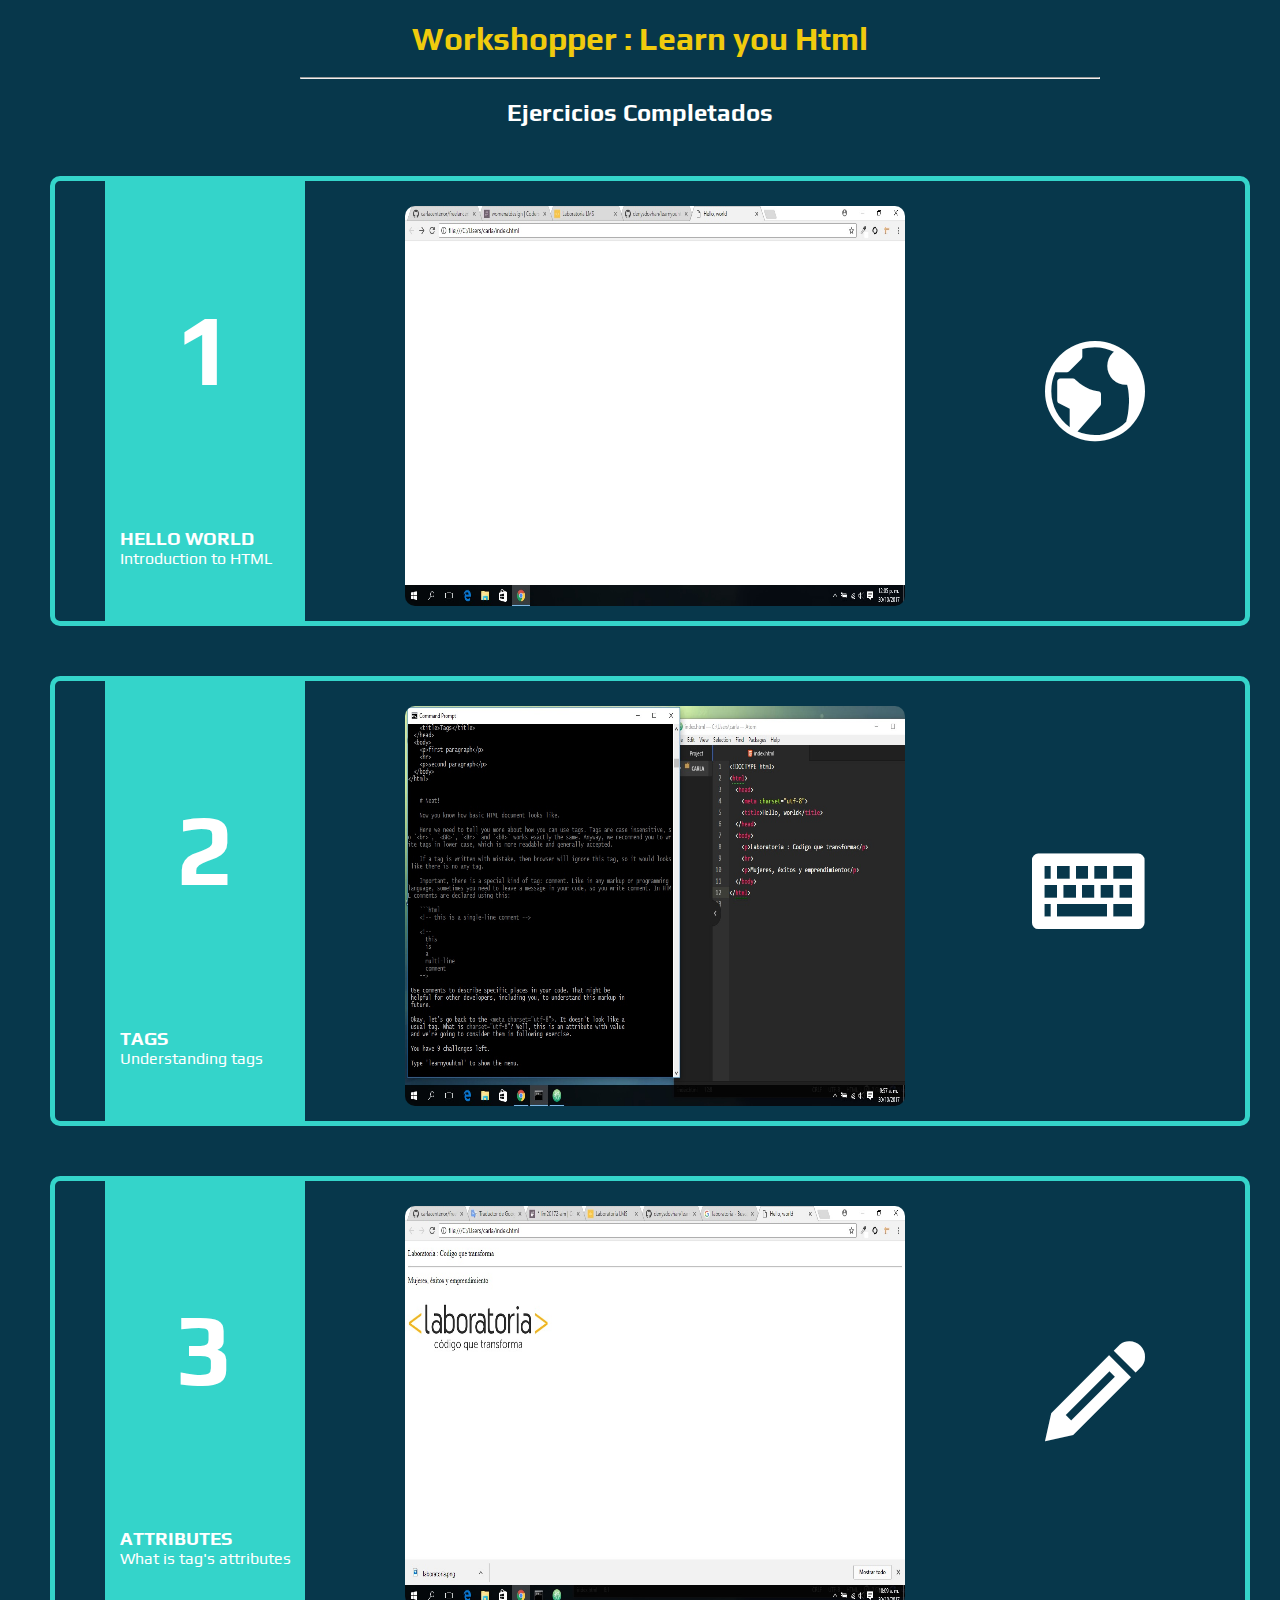
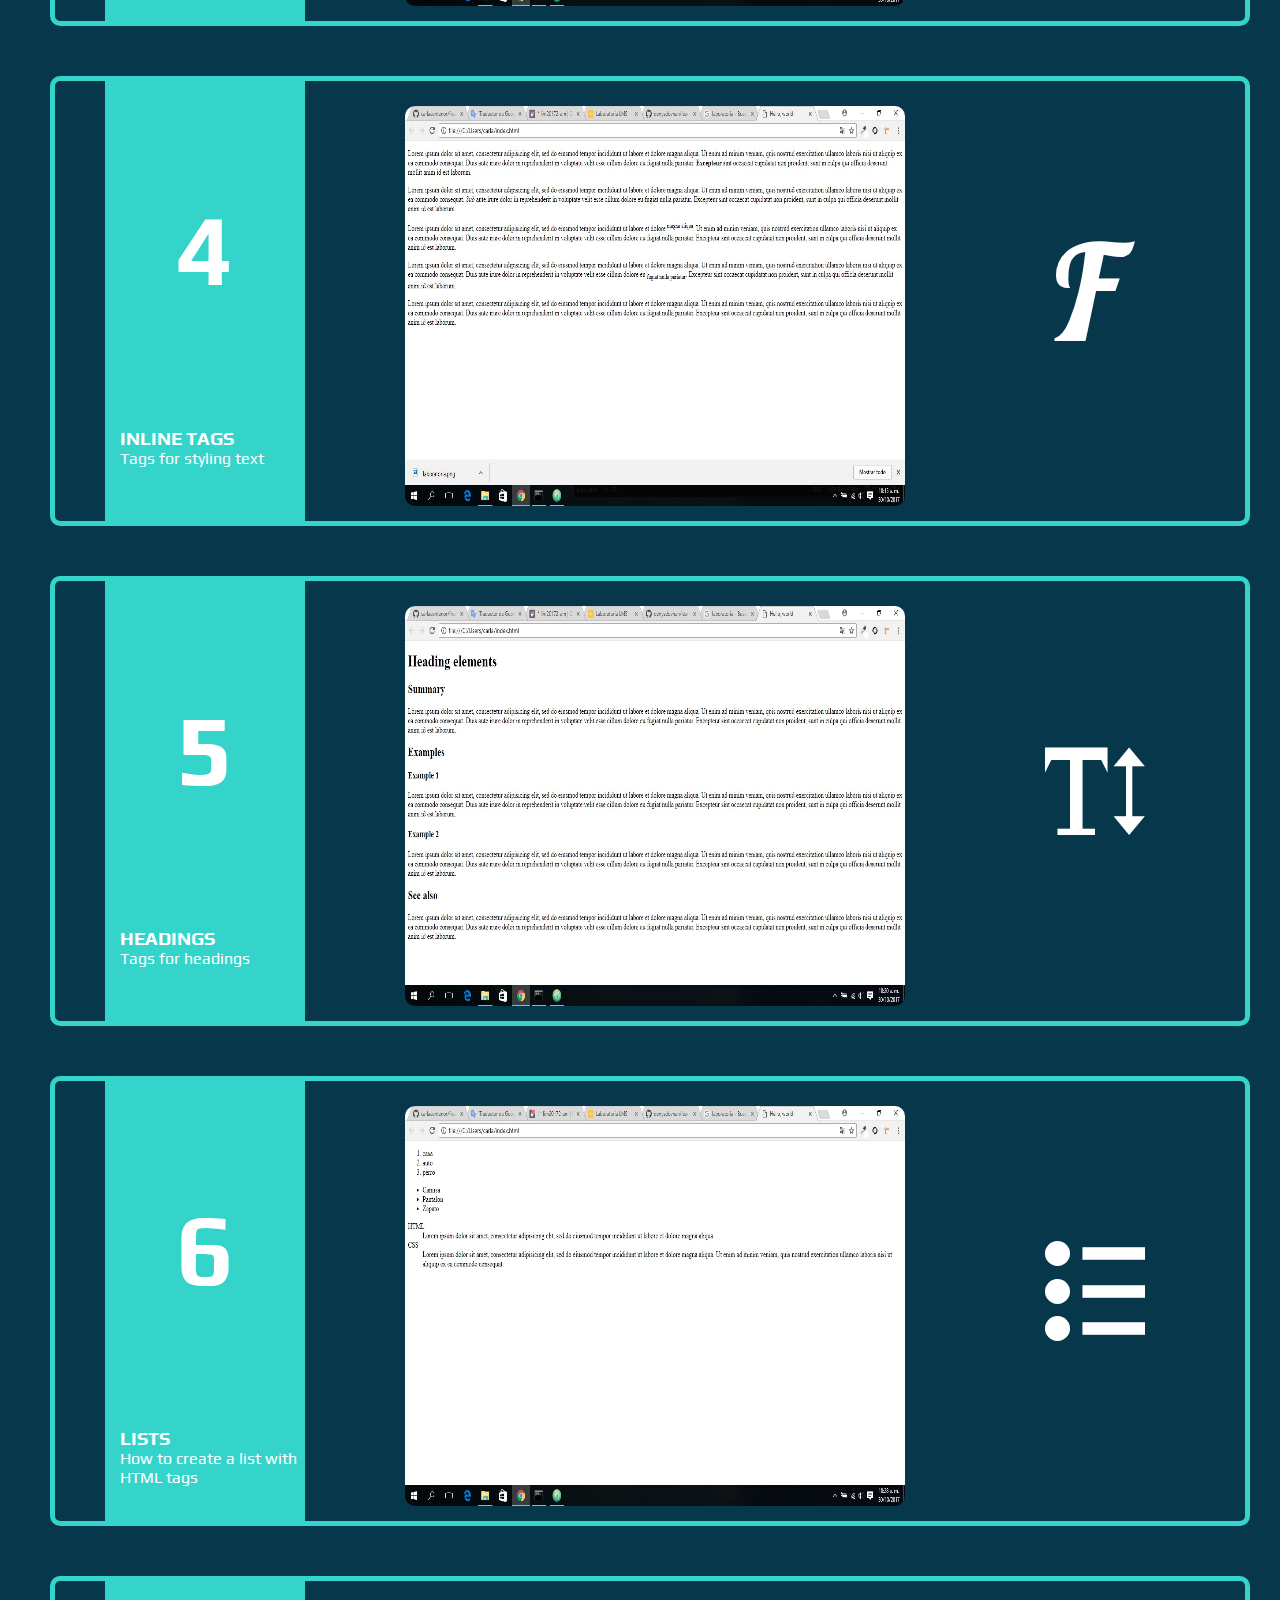
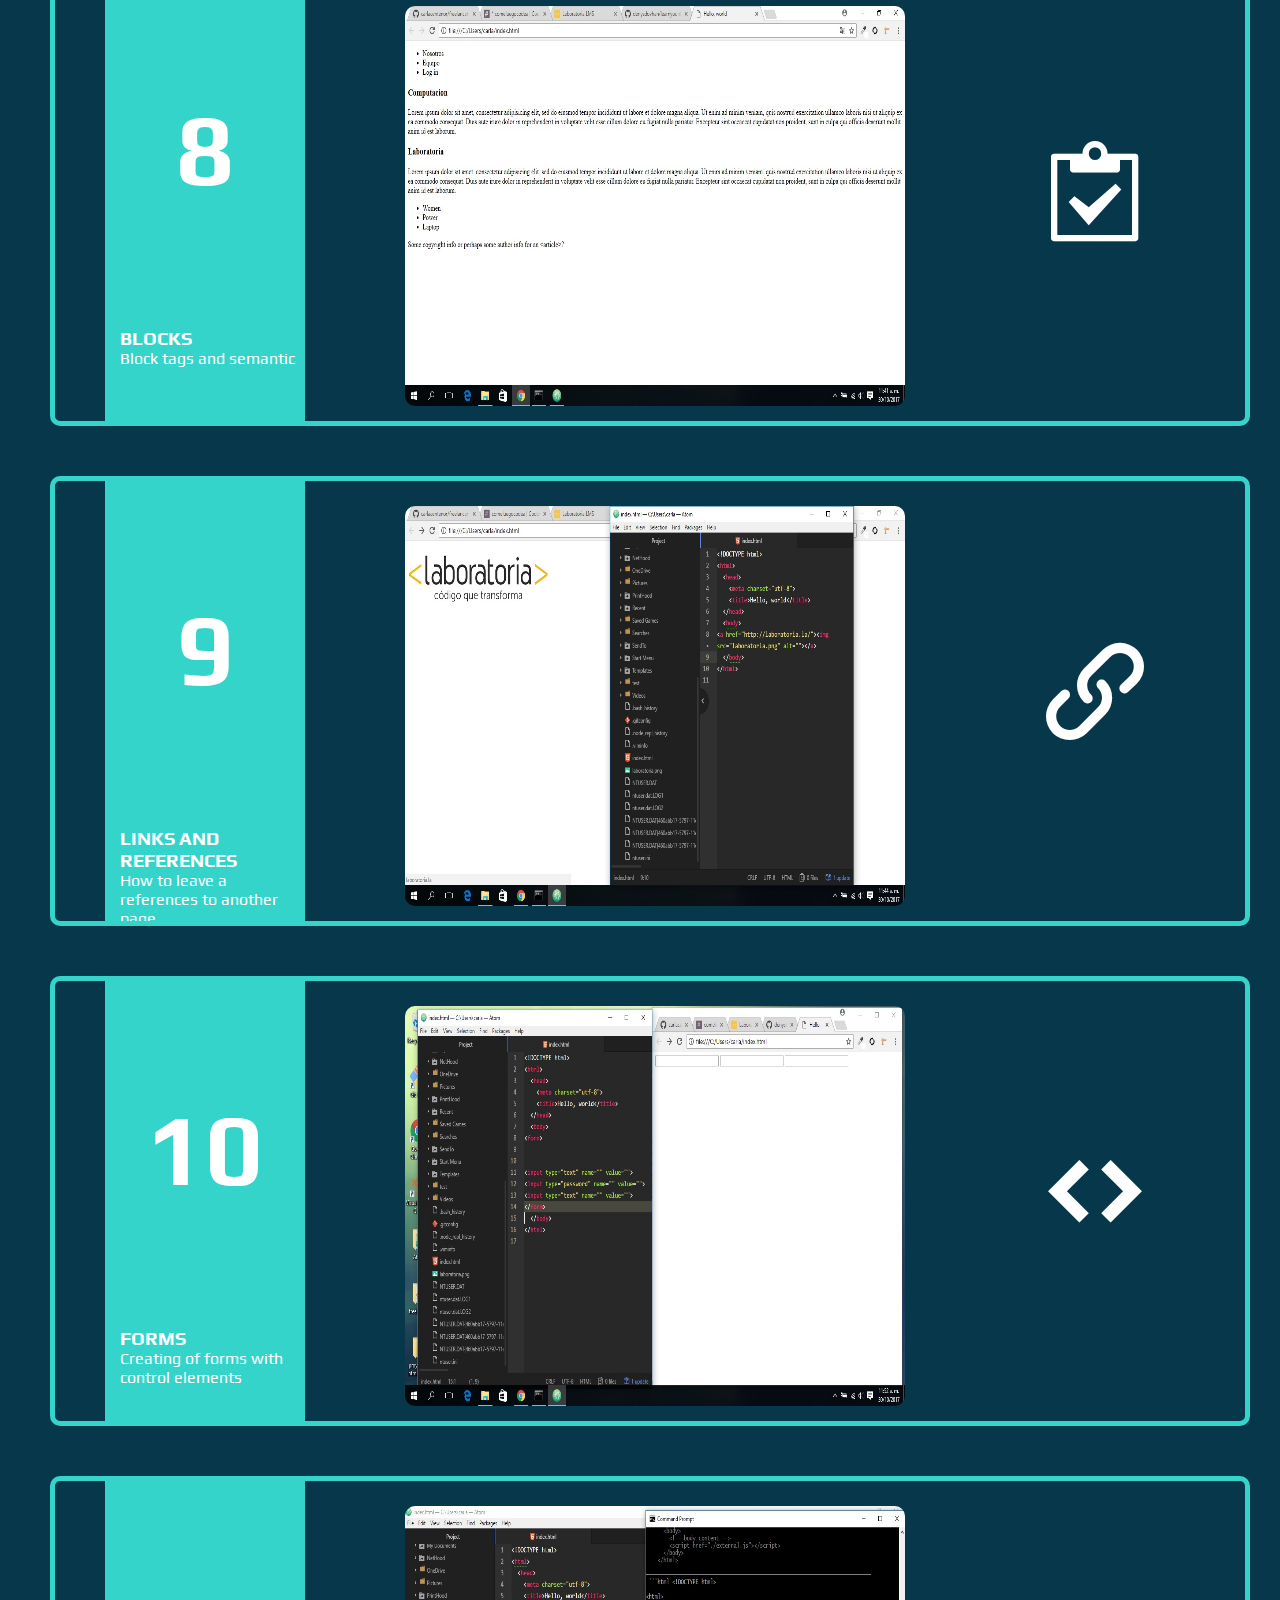
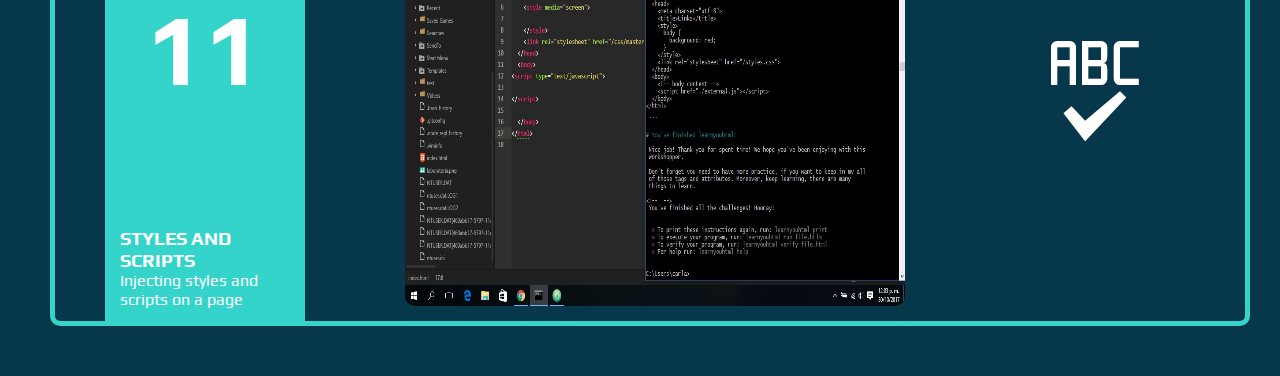
<file: index.html>
<!DOCTYPE html>
<html>

<head>
  <meta charset="utf-8">
  <title>Hello, world</title>
  <link rel="stylesheet" href="assets/icons/style.css">
  <link href="https://fonts.googleapis.com/css?family=Play" rel="stylesheet">
  <link rel="stylesheet" href="css/main.css">
</head>

<body>
  <h1 class="title">Workshopper : Learn you Html</h1>
  <hr>
  <h2>Ejercicios Completados</h2>
  <section>
    <div class="box">
      <h1>1</h1>
      <h3> HELLO WORLD </h3>
      <p>Introduction to HTML</p>
    </div>
    <figure>
      <img class="images" src="assets/images/reto1.jpg" alt="">
    </figure>
    <div class="icon">
      <i class="icon-earth"></i>
    </div>
  </section>

  <section>
    <div class="box">
      <h1>2</h1>
      <h3>TAGS </h3>
      <p>Understanding tags</p>
    </div>
    <figure>
      <img class="images" src="assets/images/reto2.jpg" alt=""></figure>
    <div class="icon">
      <i class="icon-keyboard"></i>
    </div>
  </section>

  <section>
    <div class="box">
      <h1>3</h1>
      <h3> ATTRIBUTES</h3>
      <p>What is tag's attributes</p>
    </div>
    <figure>
      <img class="images" src="assets/images/reto3.jpg" alt=""></figure>
    <div class="icon">
      <i class="icon-pencil"></i>
    </div>
  </section>

  <section>
    <div class="box">
      <h1>4</h1>
      <h3> INLINE TAGS </h3>
      <p>Tags for styling text</p>
    </div>
    <figure>
      <img class="images" src="assets/images/reto4.jpg" alt=""></figure>
    <div class="icon">
      <i class="icon-font"></i>
    </div>
  </section>

  <section>
    <div class="box">
      <h1>5</h1>
      <h3>HEADINGS </h3>
      <p>Tags for headings</p>
    </div>
    <figure>
      <img class="images" src="assets/images/reto5.jpg" alt=""></figure>
    <div class="icon">
      <i class="icon-text-height"></i>
    </div>
  </section>

  <section>
    <div class="box">
      <h1>6</h1>
      <h3> LISTS </h3>
      <p>How to create a list with HTML tags</p>
    </div>
    <figure>
      <img class="images" src="assets/images/reto6.jpg" alt=""></figure>
    <div class="icon">
      <i class="icon-list2"></i>
    </div>
  </section>

  <section>
    <div class="box">
      <h1>8</h1>
      <h3> BLOCKS </h3>
      <p>Block tags and semantic</p>
    </div>
    <figure>
      <img class="images" src="assets/images/reto8.jpg" alt=""></figure>
    <div class="icon">
      <i class="icon-clipboard"></i>
    </div>
  </section>

  <section>
    <div class="box">
      <h1>9</h1>
      <h3>LINKS AND REFERENCES </h3>
      <p>How to leave a references to another page.</p>
    </div>
    <figure>
      <img class="images" src="assets/images/reto9.jpg" alt=""></figure>
    <div class="icon">
      <i class="icon-link"></i>
    </div>
  </section>

  <section>
    <div class="box">
      <h1>10</h1>
      <h3>FORMS </h3>
      <p> Creating of forms with control elements</p>
    </div>
    <figure>
      <img class="images" src="assets/images/reto10.jpg" alt=""></figure>
    <div class="icon">
      <i class="icon-embed"></i>
    </div>
  </section>

  <section>
    <div class="box">
      <h1>11</h1>
      <h3> STYLES AND SCRIPTS </h3>
      <p> Injecting styles and scripts on a page</p>
    </div>
    <figure>
      <img class="images" src="assets/images/reto11.jpg" alt=""></figure>
    <div class="icon">
      <i class="icon-spell-check"></i>
    </div>
  </section>



</body>

</html>
</file>
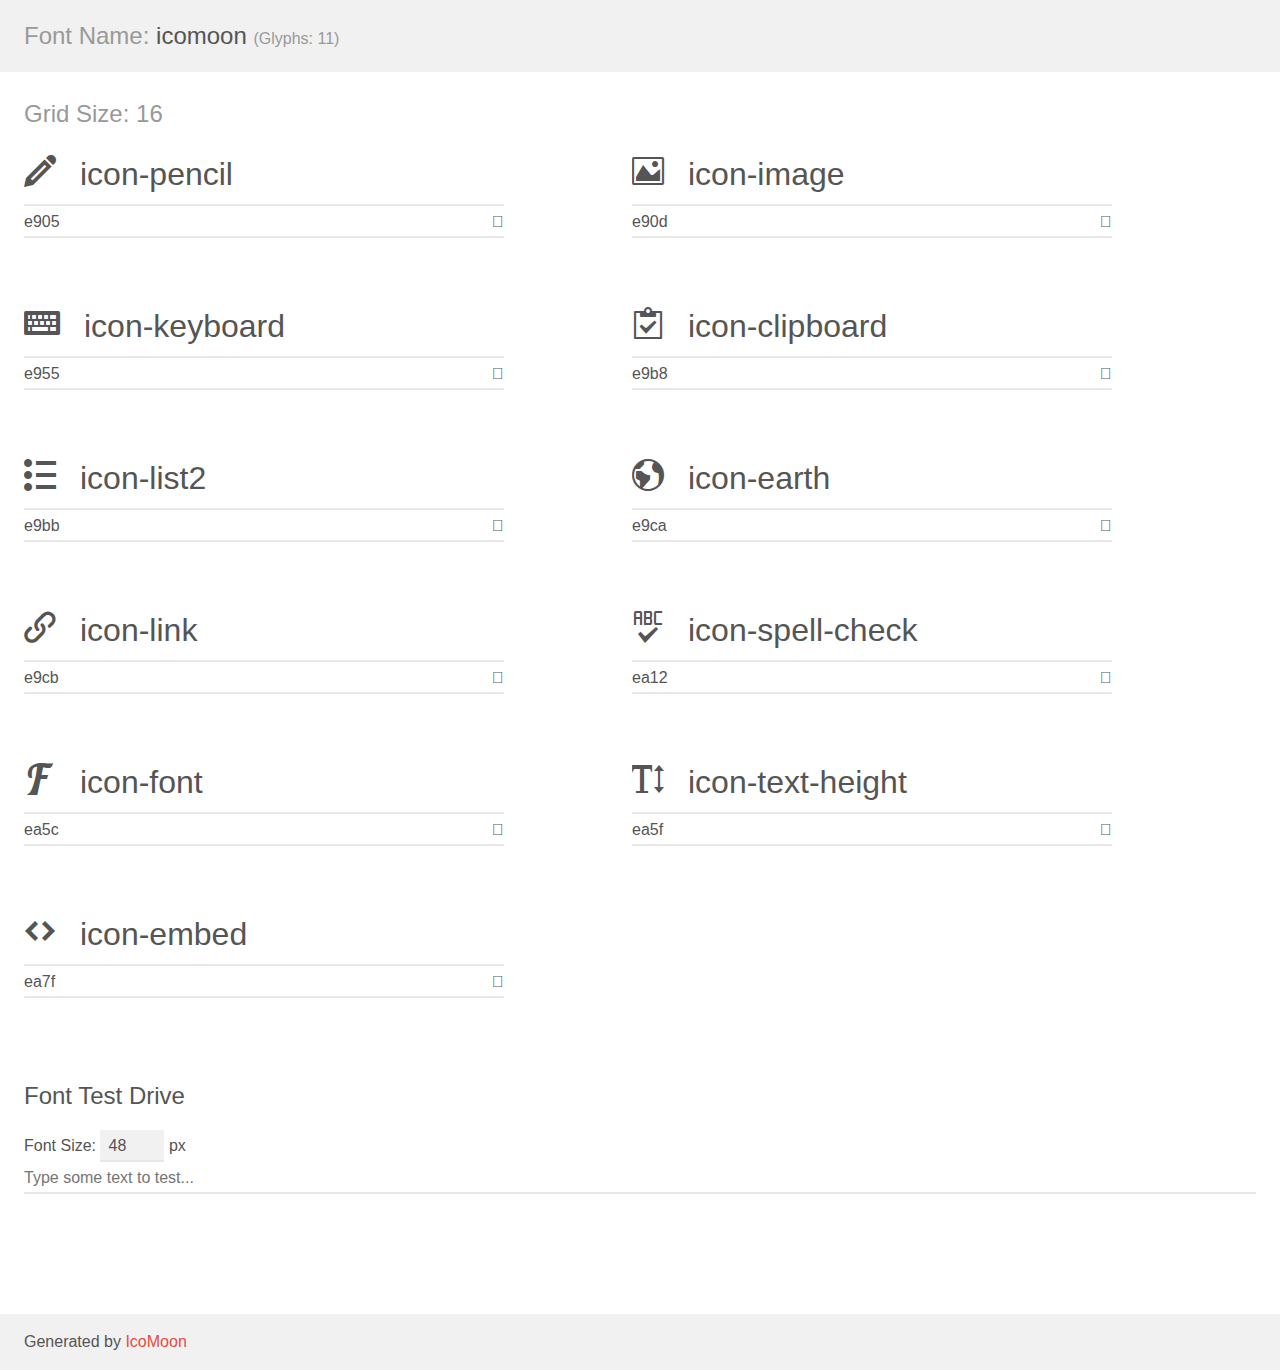
<file: assets/icons/demo.html>
<!doctype html>
<html>
<head>
    <meta charset="utf-8">
    <title>IcoMoon Demo</title>
    <meta name="description" content="An Icon Font Generated By IcoMoon.io">
    <meta name="viewport" content="width=device-width, initial-scale=1">
    <link rel="stylesheet" href="demo-files/demo.css">
    <link rel="stylesheet" href="style.css"></head>
<body>
    <div class="bgc1 clearfix">
        <h1 class="mhmm mvm"><span class="fgc1">Font Name:</span> icomoon <small class="fgc1">(Glyphs:&nbsp;11)</small></h1>
    </div>
    <div class="clearfix mhl ptl">
        <h1 class="mvm mtn fgc1">Grid Size: 16</h1>
        <div class="glyph fs1">
            <div class="clearfix bshadow0 pbs">
                <span class="icon-pencil">
                
                </span>
                <span class="mls"> icon-pencil</span>
            </div>
            <fieldset class="fs0 size1of1 clearfix hidden-false">
                <input type="text" readonly value="e905" class="unit size1of2" />
                <input type="text" maxlength="1" readonly value="&#xe905;" class="unitRight size1of2 talign-right" />
            </fieldset>
            <div class="fs0 bshadow0 clearfix hidden-true">
                <span class="unit pvs fgc1">liga: </span>
                <input type="text" readonly value="pencil, write" class="liga unitRight" />
            </div>
        </div>
        <div class="glyph fs1">
            <div class="clearfix bshadow0 pbs">
                <span class="icon-image">
                
                </span>
                <span class="mls"> icon-image</span>
            </div>
            <fieldset class="fs0 size1of1 clearfix hidden-false">
                <input type="text" readonly value="e90d" class="unit size1of2" />
                <input type="text" maxlength="1" readonly value="&#xe90d;" class="unitRight size1of2 talign-right" />
            </fieldset>
            <div class="fs0 bshadow0 clearfix hidden-true">
                <span class="unit pvs fgc1">liga: </span>
                <input type="text" readonly value="image, picture" class="liga unitRight" />
            </div>
        </div>
        <div class="glyph fs1">
            <div class="clearfix bshadow0 pbs">
                <span class="icon-keyboard">
                
                </span>
                <span class="mls"> icon-keyboard</span>
            </div>
            <fieldset class="fs0 size1of1 clearfix hidden-false">
                <input type="text" readonly value="e955" class="unit size1of2" />
                <input type="text" maxlength="1" readonly value="&#xe955;" class="unitRight size1of2 talign-right" />
            </fieldset>
            <div class="fs0 bshadow0 clearfix hidden-true">
                <span class="unit pvs fgc1">liga: </span>
                <input type="text" readonly value="keyboard, typing" class="liga unitRight" />
            </div>
        </div>
        <div class="glyph fs1">
            <div class="clearfix bshadow0 pbs">
                <span class="icon-clipboard">
                
                </span>
                <span class="mls"> icon-clipboard</span>
            </div>
            <fieldset class="fs0 size1of1 clearfix hidden-false">
                <input type="text" readonly value="e9b8" class="unit size1of2" />
                <input type="text" maxlength="1" readonly value="&#xe9b8;" class="unitRight size1of2 talign-right" />
            </fieldset>
            <div class="fs0 bshadow0 clearfix hidden-true">
                <span class="unit pvs fgc1">liga: </span>
                <input type="text" readonly value="clipboard, board" class="liga unitRight" />
            </div>
        </div>
        <div class="glyph fs1">
            <div class="clearfix bshadow0 pbs">
                <span class="icon-list2">
                
                </span>
                <span class="mls"> icon-list2</span>
            </div>
            <fieldset class="fs0 size1of1 clearfix hidden-false">
                <input type="text" readonly value="e9bb" class="unit size1of2" />
                <input type="text" maxlength="1" readonly value="&#xe9bb;" class="unitRight size1of2 talign-right" />
            </fieldset>
            <div class="fs0 bshadow0 clearfix hidden-true">
                <span class="unit pvs fgc1">liga: </span>
                <input type="text" readonly value="list2, todo2" class="liga unitRight" />
            </div>
        </div>
        <div class="glyph fs1">
            <div class="clearfix bshadow0 pbs">
                <span class="icon-earth">
                
                </span>
                <span class="mls"> icon-earth</span>
            </div>
            <fieldset class="fs0 size1of1 clearfix hidden-false">
                <input type="text" readonly value="e9ca" class="unit size1of2" />
                <input type="text" maxlength="1" readonly value="&#xe9ca;" class="unitRight size1of2 talign-right" />
            </fieldset>
            <div class="fs0 bshadow0 clearfix hidden-true">
                <span class="unit pvs fgc1">liga: </span>
                <input type="text" readonly value="earth, globe2" class="liga unitRight" />
            </div>
        </div>
        <div class="glyph fs1">
            <div class="clearfix bshadow0 pbs">
                <span class="icon-link">
                
                </span>
                <span class="mls"> icon-link</span>
            </div>
            <fieldset class="fs0 size1of1 clearfix hidden-false">
                <input type="text" readonly value="e9cb" class="unit size1of2" />
                <input type="text" maxlength="1" readonly value="&#xe9cb;" class="unitRight size1of2 talign-right" />
            </fieldset>
            <div class="fs0 bshadow0 clearfix hidden-true">
                <span class="unit pvs fgc1">liga: </span>
                <input type="text" readonly value="link, chain" class="liga unitRight" />
            </div>
        </div>
        <div class="glyph fs1">
            <div class="clearfix bshadow0 pbs">
                <span class="icon-spell-check">
                
                </span>
                <span class="mls"> icon-spell-check</span>
            </div>
            <fieldset class="fs0 size1of1 clearfix hidden-false">
                <input type="text" readonly value="ea12" class="unit size1of2" />
                <input type="text" maxlength="1" readonly value="&#xea12;" class="unitRight size1of2 talign-right" />
            </fieldset>
            <div class="fs0 bshadow0 clearfix hidden-true">
                <span class="unit pvs fgc1">liga: </span>
                <input type="text" readonly value="spell-check, spelling" class="liga unitRight" />
            </div>
        </div>
        <div class="glyph fs1">
            <div class="clearfix bshadow0 pbs">
                <span class="icon-font">
                
                </span>
                <span class="mls"> icon-font</span>
            </div>
            <fieldset class="fs0 size1of1 clearfix hidden-false">
                <input type="text" readonly value="ea5c" class="unit size1of2" />
                <input type="text" maxlength="1" readonly value="&#xea5c;" class="unitRight size1of2 talign-right" />
            </fieldset>
            <div class="fs0 bshadow0 clearfix hidden-true">
                <span class="unit pvs fgc1">liga: </span>
                <input type="text" readonly value="font, typeface" class="liga unitRight" />
            </div>
        </div>
        <div class="glyph fs1">
            <div class="clearfix bshadow0 pbs">
                <span class="icon-text-height">
                
                </span>
                <span class="mls"> icon-text-height</span>
            </div>
            <fieldset class="fs0 size1of1 clearfix hidden-false">
                <input type="text" readonly value="ea5f" class="unit size1of2" />
                <input type="text" maxlength="1" readonly value="&#xea5f;" class="unitRight size1of2 talign-right" />
            </fieldset>
            <div class="fs0 bshadow0 clearfix hidden-true">
                <span class="unit pvs fgc1">liga: </span>
                <input type="text" readonly value="text-height, wysiwyg" class="liga unitRight" />
            </div>
        </div>
        <div class="glyph fs1">
            <div class="clearfix bshadow0 pbs">
                <span class="icon-embed">
                
                </span>
                <span class="mls"> icon-embed</span>
            </div>
            <fieldset class="fs0 size1of1 clearfix hidden-false">
                <input type="text" readonly value="ea7f" class="unit size1of2" />
                <input type="text" maxlength="1" readonly value="&#xea7f;" class="unitRight size1of2 talign-right" />
            </fieldset>
            <div class="fs0 bshadow0 clearfix hidden-true">
                <span class="unit pvs fgc1">liga: </span>
                <input type="text" readonly value="embed, code" class="liga unitRight" />
            </div>
        </div>
    </div>

    <!--[if gt IE 8]><!-->
    <div class="mhl clearfix mbl">
        <h1>Font Test Drive</h1>
        <label>
            Font Size: <input id="fontSize" type="number" class="textbox0 mbm"
            min="8" value="48" />
            px
        </label>
        <input id="testText" type="text" class="phl size1of1 mvl"
        placeholder="Type some text to test..." value=""/>
        <div id="testDrive" class="icon-">&nbsp;
        </div>
    </div>
    <!--<![endif]-->
    <div class="bgc1 clearfix">
        <p class="mhl">Generated by <a href="https://icomoon.io/app">IcoMoon</a></p>
    </div>

    <script src="demo-files/demo.js"></script>
</body>
</html>
</file>
<file: assets/icons/style.css>
@font-face {
  font-family: 'icomoon';
  src:  url('fonts/icomoon.eot?35beek');
  src:  url('fonts/icomoon.eot?35beek#iefix') format('embedded-opentype'),
    url('fonts/icomoon.ttf?35beek') format('truetype'),
    url('fonts/icomoon.woff?35beek') format('woff'),
    url('fonts/icomoon.svg?35beek#icomoon') format('svg');
  font-weight: normal;
  font-style: normal;
}

[class^="icon-"], [class*=" icon-"] {
  /* use !important to prevent issues with browser extensions that change fonts */
  font-family: 'icomoon' !important;
  speak: none;
  font-style: normal;
  font-weight: normal;
  font-variant: normal;
  text-transform: none;
  line-height: 1;

  /* Better Font Rendering =========== */
  -webkit-font-smoothing: antialiased;
  -moz-osx-font-smoothing: grayscale;
}

.icon-pencil:before {
  content: "\e905";
}
.icon-image:before {
  content: "\e90d";
}
.icon-keyboard:before {
  content: "\e955";
}
.icon-clipboard:before {
  content: "\e9b8";
}
.icon-list2:before {
  content: "\e9bb";
}
.icon-earth:before {
  content: "\e9ca";
}
.icon-link:before {
  content: "\e9cb";
}
.icon-spell-check:before {
  content: "\ea12";
}
.icon-font:before {
  content: "\ea5c";
}
.icon-text-height:before {
  content: "\ea5f";
}
.icon-embed:before {
  content: "\ea7f";
}
</file>
<file: css/main.css>
* {
  margin: 0;
  padding: 0;
  box-sizing: border-box;
  color: white;
  font-family: 'Play', sans-serif;
}

body {
  background-color: #07374b;
}

.title {
  text-align: center;
  margin: 20px;
  color: #f0cb0d;
}

hr {
  width: 800px;
  margin-left: 300px;
}

body h2 {
  text-align: center;
  margin: 20px;
}

.images {
  height: 400px;
  width: 500px;
  border-radius: 10px;
}

.box h1 {
  font-size: 100px;
  text-align: center;
}

.box h1 {
  margin-top: 110px;
}

.box h3 {
  margin-top: 120px;
}

.box h3, .box p {
  margin-left: 15px;
}

section {
  padding: 5px;
  border: 5px solid #34d4ca;
  border-radius: 10px;
  margin: 50px;
  overflow: auto;
  width: 1200px;
  height: 450px;
  position: relative;
}

.box, figure {
  position: absolute;
  left: 20px;
  margin: 0;
}

i {
  position: absolute;
  right: 100px;
  top: 160px;
  font-size: 100px;
}

.box {
  height: 440px;
  width: 200px;
  top: 0;
  left: 50px;
  background-color: #34d4ca;
}

figure {
  left: 350px;
  top: 25px;
  width: 800px;
}
</file>
<file: assets/icons/demo-files/demo.css>
body {
  padding: 0;
  margin: 0;
  font-family: sans-serif;
  font-size: 1em;
  line-height: 1.5;
  color: #555;
  background: #fff;
}
h1 {
  font-size: 1.5em;
  font-weight: normal;
}
small {
  font-size: .66666667em;
}
a {
  color: #e74c3c;
  text-decoration: none;
}
a:hover, a:focus {
  box-shadow: 0 1px #e74c3c;
}
.bshadow0, input {
  box-shadow: inset 0 -2px #e7e7e7;
}
input:hover {
  box-shadow: inset 0 -2px #ccc;
}
input, fieldset {
  font-family: sans-serif;
  font-size: 1em;
  margin: 0;
  padding: 0;
  border: 0;
}
input {
  color: inherit;
  line-height: 1.5;
  height: 1.5em;
  padding: .25em 0;
}
input:focus {
  outline: none;
  box-shadow: inset 0 -2px #449fdb;
}
.glyph {
  font-size: 16px;
  width: 15em;
  padding-bottom: 1em;
  margin-right: 4em;
  margin-bottom: 1em;
  float: left;
  overflow: hidden;
}
.liga {
  width: 80%;
  width: calc(100% - 2.5em);
}
.talign-right {
  text-align: right;
}
.talign-center {
  text-align: center;
}
.bgc1 {
  background: #f1f1f1;
}
.fgc1 {
  color: #999;
}
.fgc0 {
  color: #000;
}
p {
  margin-top: 1em;
  margin-bottom: 1em;
}
.mvm {
  margin-top: .75em;
  margin-bottom: .75em;
}
.mtn {
  margin-top: 0;
}
.mtl, .mal {
  margin-top: 1.5em;
}
.mbl, .mal {
  margin-bottom: 1.5em;
}
.mal, .mhl {
  margin-left: 1.5em;
  margin-right: 1.5em;
}
.mhmm {
  margin-left: 1em;
  margin-right: 1em;
}
.mls {
  margin-left: .25em;
}
.ptl {
  padding-top: 1.5em;
}
.pbs, .pvs {
  padding-bottom: .25em;
}
.pvs, .pts {
  padding-top: .25em;
}
.unit {
  float: left;
}
.unitRight {
  float: right;
}
.size1of2 {
  width: 50%;
}
.size1of1 {
  width: 100%;
}
.clearfix:before, .clearfix:after {
  content: " ";
  display: table;
}
.clearfix:after {
  clear: both;
}
.hidden-true {
  display: none;
}
.textbox0 {
  width: 3em;
  background: #f1f1f1;
  padding: .25em .5em;
  line-height: 1.5;
  height: 1.5em;
}
#testDrive {
  display: block;
  padding-top: 24px;
  line-height: 1.5;
}
.fs0 {
  font-size: 16px;
}
.fs1 {
  font-size: 32px;
}
</file>
